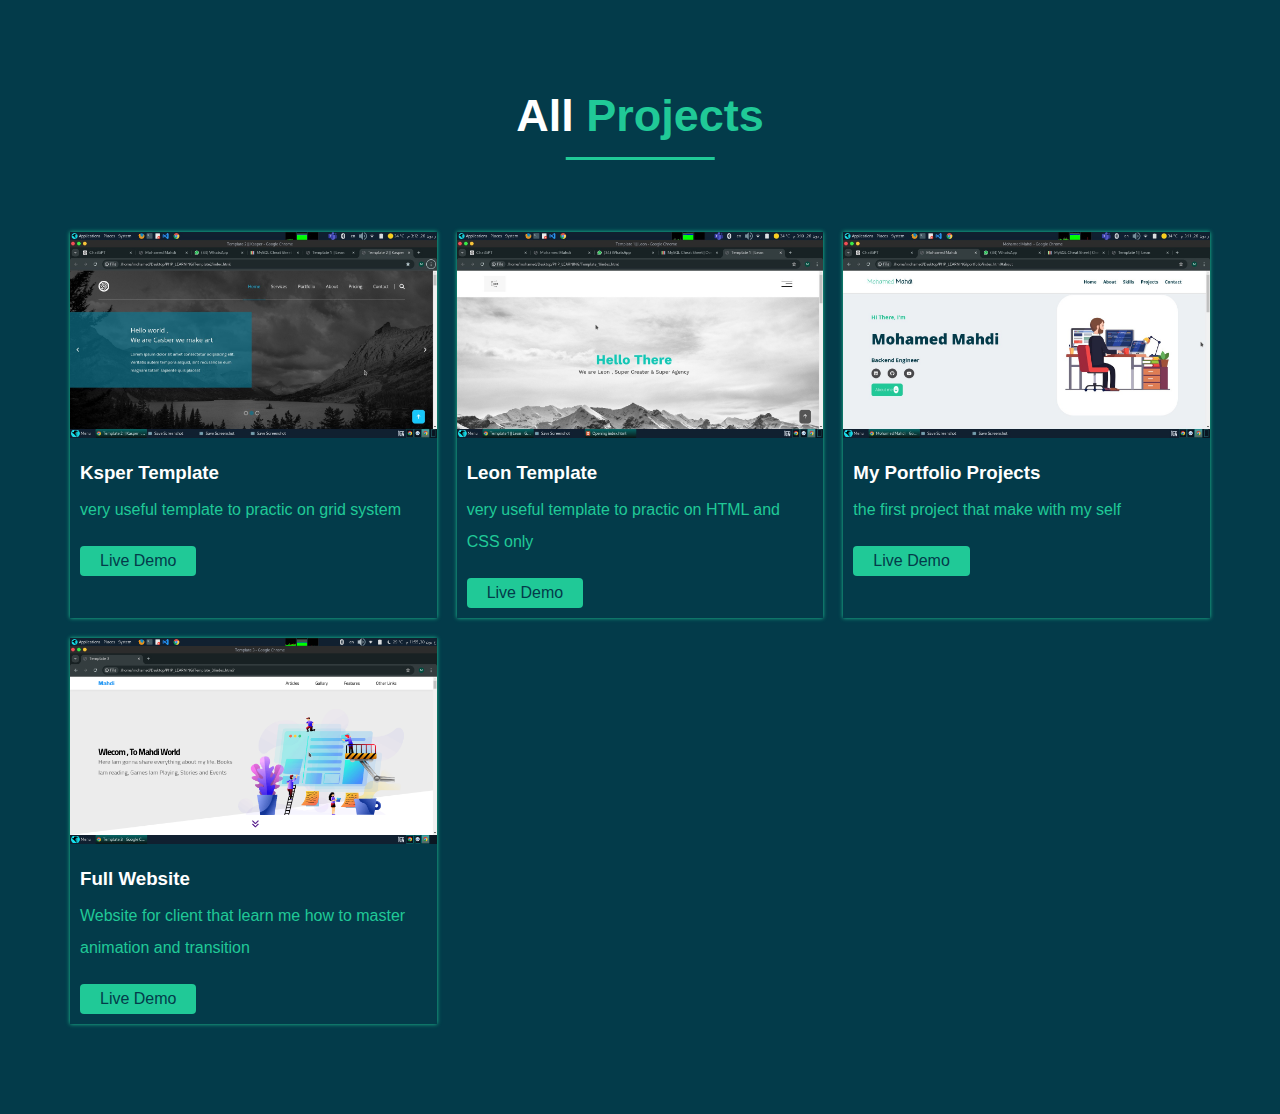
<file: allProjects.html>
<!DOCTYPE html>
<html lang="en">
<head>
    <meta charset="UTF-8">
    <meta name="viewport" content="width=device-width, initial-scale=1.0">
    <title>All Projects</title>
    <link rel="stylesheet" href="../css/master.css">
</head>
<body>
    <div class="projects" id="projects">
        <div class="container">
            <h3 class="special-heading">
                <span><i class="fa-solid fa-laptop-code"></i> All</span> <span>Projects</span>
            </h3>
            <div class="project-content">
                <div class="card">
                    <img src="../images/KasperTemp.png" alt="">
                    <div class="text">
                        <h3>Ksper Template</h3>
                        <p>very useful template to practic on grid system</p>
                        <a target="_blank" href="https://mahdiy005.github.io/Template-2-HTML-CSS/" class="live">Live
                            Demo</a>
                    </div>
                </div>
                <div class="card">
                    <img src="../images/LeonTemp.png" alt="">
                    <div class="text">
                        <h3>Leon Template</h3>
                        <p>very useful template to practic on HTML and CSS only</p>
                        <a target="_blank" href="https://mahdiy005.github.io/Leon-Template/" class="live">Live Demo</a>
                    </div>
                </div>
                <div class="card">
                    <img src="../images/portfolio.png" alt="">
                    <div class="text">
                        <h3>My Portfolio Projects</h3>
                        <p>the first project that make with my self</p>
                        <a target="_blank" href="https://mahdiy005.github.io/portfolio/" class="live">Live
                            Demo</a>
                    </div>
                </div>
                <div class="card">
                    <img src="images/full-site.png" alt="">
                    <div class="text">
                        <h3>Full Website</h3>
                        <p>Website for client that learn me how to master animation and transition</p>
                        <a target="_blank" href="https://mahdiy005.github.io/Full-Website-For-Company/" class="live">Live
                            Demo</a>
                    </div>
                </div>
            </div>
            <!-- <a target="_blank" href="pages/allProjects.html" class="more">More</a> -->
        </div>
    </div>
</body>
</html>
</file>
<file: css/master.css>
/* start variables */
:root {
    --main-color: #033b4a;
    --secondary-color: #20c997;
    --padding-section: 90px;
}

::-webkit-scrollbar {
    width: 15px;
}
::-webkit-scrollbar-track {
    background-color: #f6f6f6;
    box-shadow: 0 0 10px inset #ccc;
}
::-webkit-scrollbar-thumb {
    background-color: var(--secondary-color);
    transition: 0.3s;
    -webkit-transition: 0.4s;
    -moz-transition: 0.3s;
    -ms-transition: 0.3s;
    -o-transition: 0.3s;
    border-radius: 4px;
    -webkit-border-radius: 4px;
    -moz-border-radius: 4px;
    -ms-border-radius: 4px;
    -o-border-radius: 4px;
}
::-webkit-scrollbar-thumb:hover {
    background-color: var(--main-color);
}

/* end variables */

/* start components */
.special-heading {
    font-size: 45px;
    font-weight: 800;
    color: var(--main-color);
    text-align: center;
    position: relative;
    width: fit-content;
    margin: 0 auto;
    margin-bottom: 90px;
}

.special-heading::before {
    content: '';
    position: absolute;
    width: 60%;
    height: 3px;
    background: var(--secondary-color);
    left: 50%;
    transform: translateX(-50%);
    top: calc(100% + 15px);
}

/* end components */

/* Global Roles */
* {
    box-sizing: border-box;
    -webkit-box-sizing: border-box;
    -moz-box-sizing: border-box;
    padding: 0;
    margin: 0;
}

body {
    font-family: "Open Sans", sans-serif;
    /* background-color: #333; */
    /* font-family: "Coming Soon", cursive;  --> for logo */
    /* background-color: #ecf0f3; */
}

html {
    scroll-behavior: smooth;
}

ul {
    list-style: none;
    padding: 0;
    margin: 0;
}

.container {
    padding-left: 15px;
    padding-right: 15px;
    margin: 0 auto;
}

@media (min-width: 768px) {
    .container {
        width: 750px;
    }
}

@media (min-width: 992px) {
    .container {
        width: 970px;
    }
}

@media (min-width: 1200px) {
    .container {
        width: 1170px;
    }
}

/* End Global Roles */

/* start header */
.header {
    background-color: white;
    border-bottom: 1px solid #ccc;
    position: fixed;
    left: 50%;
    transform: translateX(-50%);
    width: 100%;
    z-index: 99;
}

.header .container {
    display: flex;
    justify-content: space-between;
    align-items: center;
    padding: 30px 0;
}

.header .container .logo {
    font-family: "Coming Soon", cursive;
    font-size: 22px;
    color: var(--secondary-color);
}

.header .container .logo span {
    color: var(--main-color);
    font-weight: bold;
}

.header .container nav .links {
    display: flex;
}

.header .container nav .links li a {
    text-decoration: none;
    margin-left: 25px;
    color: var(--main-color);
    transition: 0.3s;
    font-weight: bold;
}

.header .container nav .links li:hover a {
    color: var(--secondary-color);
    display: block;
}

.header .container nav .icon {
    width: 40px;
    height: 35px;
    display: flex;
    flex-wrap: wrap;
    justify-content: space-between;
    flex-direction: row-reverse;
    align-items: center;
}

.header .container nav .icon span {
    height: 1px;
    width: 100%;
    background-color: var(--main-color);
}

.header .container nav .icon span:nth-child(2) {
    width: 60%;
    transition: 0.3s;
    -webkit-transition: 0.3s;
    -moz-transition: 0.3s;
    -ms-transition: 0.3s;
    -o-transition: 0.3s;
}

.header .container nav:hover .icon span:nth-child(2) {
    width: 100%;
}

.header .pregress {
    /* width: 30%; */
    position: fixed;
    display: block;
    height: 4px;
    background: gray;
    top: 100%;
    left: 0;
}
@media (min-width: 768px) {
    .header .container nav .icon {
        display: none;
    }
}

@media (max-width: 767px) {
    .header .container nav {
        position: relative;
    }

    .header .container nav .links {
        display: none;
        flex-direction: column;
        position: absolute;
        right: calc(20px - 17px);
        top: calc(100% + 16px);
        background-color: #ddd;
    }

    .header .container nav .links::after {
        content: '';
        position: absolute;
        top: -30px;
        right: calc(20px - 19px);
        border-style: solid;
        border-width: 15px;
        border-color: transparent transparent #ddd transparent;
    }

    .header .container nav .links li {
        padding: 10px 30px;
        text-align: center;
    }

    .header .container nav .links li a {
        margin: 0;
        /* border-bottom: 1px solid #ccc; */
        padding: 0 47px;
    }

    .header .container nav .links li:not(:last-child) a {
        border-bottom: 1px solid #ccc;
        padding-bottom: 5px;
    }

    .header .container {
        padding: 16px 16px;
    }
}

.header .container nav:hover ul {
    display: flex;
}

/* end header */

/* start home */
.home {
    height: calc(100vh);
    padding-top: var(--padding-section);
    padding-bottom: var(--padding-section + 20px);
}

.home .container {
    display: flex;
    justify-content: space-between;
}


.home .container .text {
    display: flex;
    flex-direction: column;
    justify-content: center;
}

.home .container .text p:first-child {
    font-size: 20px;
    font-weight: bold;
    color: var(--secondary-color);
}

.home .container .text h1 {
    font-size: 55px;
    color: var(--main-color);
    font-weight: 800;
}

.home .container .text .title {
    font-size: 20px;
    color: var(--main-color);
    font-weight: bold;
}

.home .container .text .social {
    padding: 20px 0;
    color: white;
}

.home .container .text .social i {
    background-color: #4a4a4d;
    padding: 10px;
    border-radius: 50%;
    color: white;
    transition: 0.3s;
    -webkit-transition: 0.3s;
    -moz-transition: 0.3s;
    -ms-transition: 0.3s;
    -o-transition: 0.3s;
}

.home .container .text .social a:not(:first-child) i {
    margin-left: 22px;
}

.home .container .text .social i:hover {
    transform: scale(0.8);
    -webkit-transform: scale(0.8);
    -moz-transform: scale(0.8);
    -ms-transform: scale(0.8);
    -o-transform: scale(0.8);
}

.home .container .text .about-more {
    text-decoration: none;
    padding: 15px;
    width: fit-content;
    background: var(--secondary-color);
    color: white;
    border-radius: 8px;
    font-size: 14px;
}

.home .container .text .about-more span {
    background-color: white;
    padding: 4px;
    border-radius: 50%;
    color: var(--secondary-color);
}

.home .container img {
    width: 450px;
    /* height: 600px; */
    border-radius: 14%;
    -webkit-border-radius: 14%;
    -moz-border-radius: 14%;
    -ms-border-radius: 14%;
    -o-border-radius: 14%;
}

@media (max-width: 992px) {
    .home .container {
        /* flex-direction: column-reverse;
        justify-content: center;
        align-items: center; */
    }

    .home .container img {
        width: 60%;
        border-radius: 50%;
        -webkit-border-radius: 50%;
        -moz-border-radius: 50%;
        -ms-border-radius: 50%;
        -o-border-radius: 50%;
        margin-bottom: 20px;
    }

    .home .container .text h1 {
        font-size: 45px;
    }

    .home .container .text {
        text-align: center;
    }

    .home .container .text .about-more {
        margin: 10px auto;
    }

    .home {
        height: fit-content;
    }
}

@media (max-width: 767px) {
    .home .container {
        flex-direction: column-reverse;
        justify-content: center;
        align-items: center;
    }
}

/* end home */

/* start aboutme */
.aboutme {
    padding-top: var(--padding-section);
    padding-bottom: var(--padding-section);
    background-color: white;
    background-color: #ecf0f3;
}

.aboutme .about-content {
    display: flex;
    justify-content: space-between;
    flex-wrap: wrap;
}

.aboutme .about-content .job-info {
    flex-basis: 68%;
}

.aboutme .about-content .job-info h2 {
    color: var(--main-color);
    font-weight: bold;
    margin-bottom: 15px;
}

.aboutme .about-content .job-info h2 span {
    color: var(--secondary-color);
}

.aboutme .about-content .job-info p:first-of-type {
    color: #4a4a4d;
    font-size: 14px;
    line-height: 2.7;
}

.aboutme .about-content .job-info p:first-of-type span {
    font-weight: bold;
}

.aboutme .about-content .job-info p:last-child {
    margin-top: 20px;
    color: #4a4a4d;
    font-size: 14px;
    line-height: 2.7;
}

.aboutme .about-content .personal-info {
    flex-basis: calc(100% - 68% -20px);
    position: relative;
}

.aboutme .about-content .personal-info ul {
    display: flex;
    flex-direction: column;
}

.aboutme .about-content .personal-info ul li {
    width: 100%;
    padding: 20px 0;
    border-bottom: 1px solid #ccc;
}

.aboutme .about-content .personal-info ul li span {
    font-weight: bold;
    color: var(--secondary-color);
}

.aboutme .about-content .personal-info ul li a {
    text-decoration: none;
    color: black;
}

@media (max-width: 767px) {
    .aboutme .about-content .personal-info {
        flex-basis: 100%;
    }

    .aboutme .about-content .job-info {
        flex-basis: 100%;
    }

}

/* end aboutme */
/* start skills */
.special-heading span:first-child {
    color: white;
}

.special-heading span:last-child {
    color: var(--secondary-color);
}

.skills {
    background-color: #033b4a;
    padding-top: var(--padding-section);
    padding-bottom: var(--padding-section);
}

.skills .skills-content {
    background-color: #0f272d;
    padding: 20px;
    width: 100%;
    display: grid;
    grid-template-columns: repeat(auto-fill, minmax(130px, 1fr));
    gap: 15px;
}

.skills .skills-content .box {
    background-color: black;
    background-color: black;
    padding: 24px;
    color: white;
    text-align: center;
    border-radius: 12px;
    transition: all 0.3s ease;
}

.skills .skills-content .box:hover {
    box-shadow: 1px 1px 7px white;
}

.skills .skills-content .box i {
    font-size: 45px;
    display: inline-block;
    padding-bottom: 27px;

}

.skills .skills-content .box p {
    font-weight: bold;
}

/* end skills */

/* start education */
.edu {
    background-color: white;
    padding-top: var(--padding-section);
    padding-bottom: var(--padding-section);
}

.edu .special-heading span:first-of-type {
    color: var(--main-color);
}

.edu .container>p {
    text-align: center;
    color: var(--main-color);
    margin-top: -50px;
}

.edu .card {
    display: flex;
    justify-content: space-between;
    background-color: #ccc;
    margin-top: 90px;
}

.edu .card img {
    width: 22%;
}

.edu .card .info {
    flex: 1;
    padding: 20px;
    display: flex;
    flex-direction: column;
    justify-content: space-between;
    /* align-content: space-between; */
}

.edu .card .info h4 {
    color: var(--main-color);
    font-weight: 800;
}

.edu .card .info p:first-of-type {
    font-size: 14px;
    color: var(--main-color);
}

.edu .card .info p:nth-of-type(2) {
    font-size: 14px;
    color: var(--secondary-color);
    text-decoration: wavy;
}

.edu .card .info p:last-of-type {
    color: red;
    font-weight: bold;
}

/* end education */
/* start projects  */
.projects {
    padding-top: var(--padding-section);
    padding-bottom: var(--padding-section);
    background-color: var(--main-color);
}

.projects .project-content {
    display: grid;
    grid-template-columns: repeat(auto-fill, minmax(300px, 1fr));
    gap: 20px;
}

.projects .project-content .card {
    box-shadow: 0px 0px 4px var(--secondary-color);
    position: relative;
}

.projects .project-content .card img {
    width: 100%;
}

.projects .project-content .card h3 {
    margin: 10px 0;
}

.projects .project-content .card p {
    line-height: 2;
    color: var(--secondary-color);
    margin-bottom: 20px;
}

.projects .project-content .card a {
    text-decoration: none;
    color: var(--main-color);
    background: var(--secondary-color);
    padding: 6px 20px;
    border-radius: 4px;
    /* margin-top: 20px; */
    display: inline-block;
}

.projects .project-content .card .text {
    color: white;
    padding: 10px;

}

.projects .container>a {
    display: block;
    margin: 30px auto;
    text-align: center;
    color: white;
    text-decoration: none;
    background: var(--secondary-color);
    width: fit-content;
    padding: 10px 50px;
    border-radius: 5px;
    cursor: pointer;
}

.projects .project-content .card .text .row {
    display: flex;
    justify-content: space-between;
    align-items: center;
}

.projects .project-content .card .text .row span {
    color: #777;
    font-size: 15px;
}

/* end projects  */
/* start contact */
.contact .special-heading span:nth-child(1) {
    color: var(--main-color);
}

.contact-content .special-heading span:last-child {
    color: var(--secondary-color);
}

.contact {
    padding-top: var(--padding-section);
    padding-bottom: var(--padding-section);
}

.contact .contact-content {
    display: flex;
    justify-content: space-between;
    background-color: white;
    /* box-shadow: 3px 3px 20px rgba(0, 0, 0, 0.2); */
    padding: 20px;
    flex-wrap: wrap;
}

.contact .contact-content form {
    flex: 1px;
    /* margin-left: 25px; */
    margin-bottom: 25px;
}

.contact .contact-content form .in {
    width: 100%;
    display: block;
    padding: 10px 15px;
    margin-bottom: 20px;
}

.contact .contact-content form textarea {
    height: 200px;
}

.contact .contact-content form input:last-child {
    padding: 7px 20px;
    background: var(--secondary-color);
    border: navajowhite;
    color: white;
    border-radius: 5px;
}

@media (max-width: 767px) {
    .contact .contact-content {
        flex-direction: column;
    }

    .contact .contact-content img {
        width: 100%;
    }

    .contact .contact-content form {
        margin-top: 20px;
    }
}

/* end contact */
/* start footer  */
footer {
    padding-top: calc(var(--padding-section) / 2);
    background-color: #222;
}

footer .row {
    display: grid;
    grid-template-columns: repeat(auto-fill, minmax(310px, 1fr));
    gap: 20px;
    color: white;
    margin-bottom: 50px;
}

footer .row h3 {
    margin-bottom: 25px;
}

footer .row .left p:first-of-type {
    line-height: 2;
    margin-bottom: 10px;
}

footer .row .left p:last-of-type {
    line-height: 2;
}

footer .row .middle ul a {
    text-decoration: none;
    color: white;
    padding-left: 20px;
    display: block;
    margin-bottom: 10px;
    position: relative;
    transition: 0.3s;
    -webkit-transition: 0.3s;
    -moz-transition: 0.3s;
    -ms-transition: 0.3s;
    -o-transition: 0.3s;
}

footer .row .middle ul a::before {
    font-family: 'Font Awesome 5 Free';
    content: '\f138';
    font-weight: 800;
    position: absolute;
    left: 0;
    top: 50%;
    transform: translateY(-50%);
    -webkit-transform: translateY(-50%);
    -moz-transform: translateY(-50%);
    -ms-transform: translateY(-50%);
    -o-transform: translateY(-50%);
}

footer .row .middle ul li:hover a {
    color: var(--secondary-color);
}

footer .row .right .social {
    color: white;
    font-size: 22px;
}

footer .row .right .social i {
    color: white;
    margin-left: 20px;
    font-size: 30px;
}

footer .tail {
    text-align: center;
    color: white;
    padding-bottom: 10px;
}

/* end footer  */
</file>
